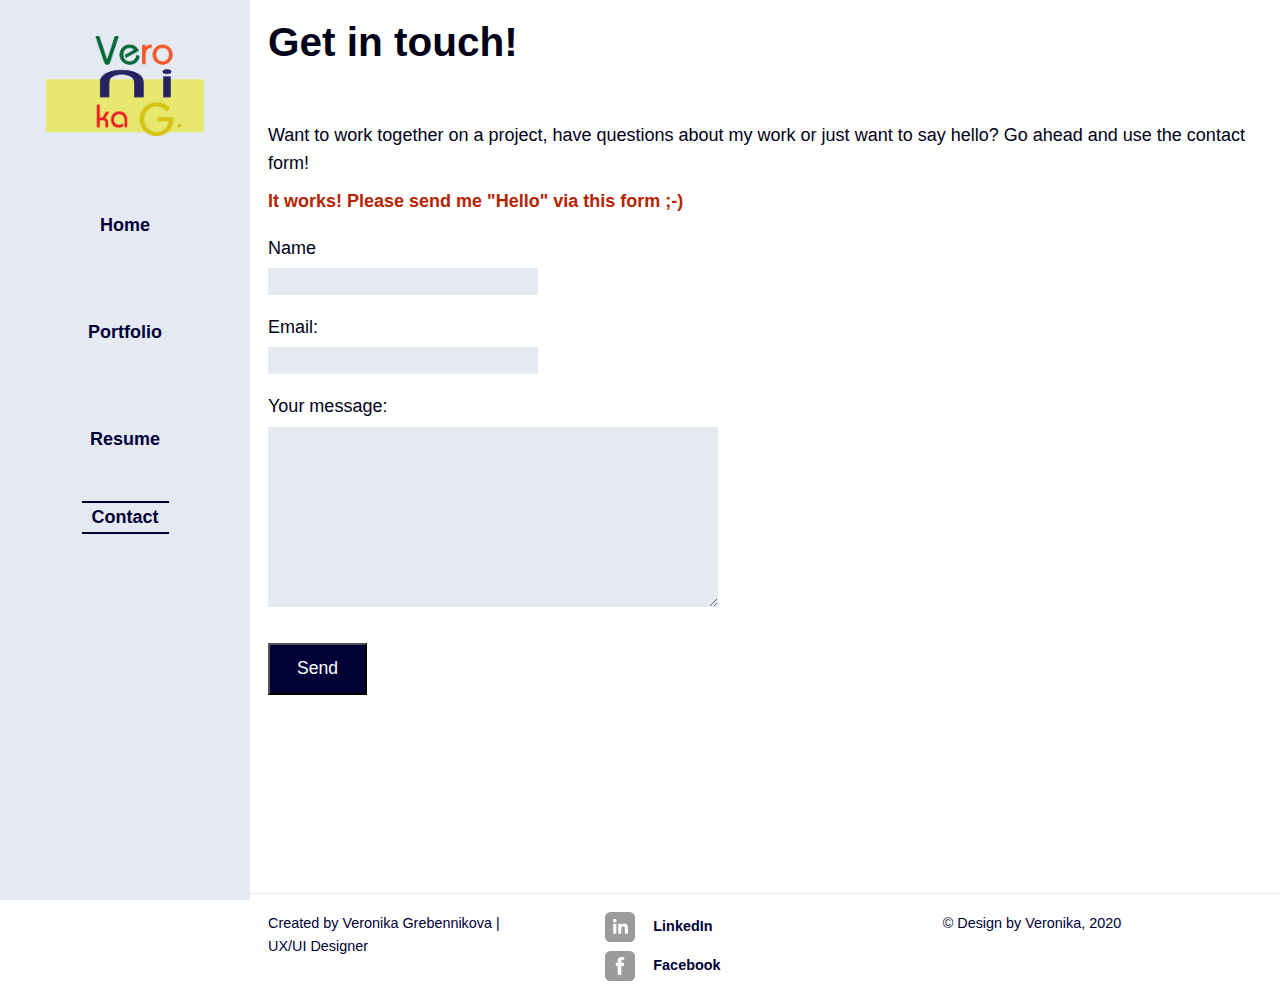
<file: contact.html>
<!DOCTYPE html>
<html lang="en">
<head>
    <meta charset="UTF-8">
    <meta name="viewport" content="width=device-width, initial-scale=1.0">
    <title>Veronika Grebennikova | Portfolio | Contact</title>
    <link rel="stylesheet" type="text/css" href="style.css">
</head>
<body>
    <header>
        <div class="logo"><a href="index.html"><img src="img/My_logo.png" alt="logo"></a></div>
        <nav class="menu-primary">
            <ul>
                <li><a href="index.html">Home</a></li>
                <li><a href="portfolio.html">Portfolio</a></li>
                <li><a href="resume.html">Resume</a></li>
                <li class="menu-current"><a href="contact.html">Contact</a></li>

            </ul>
        </nav>
    </header>
    <main>
        <div class="padding-general">
            <h1>Get in touch!</h1>
            <p>Want to work together on a project, have questions about my work or just want to say hello? Go ahead and use the contact form!</p>
            <span>It works! Please send me "Hello" via this form ;-)</span>
            <form action="https://formspree.io/xjvavjjd" method="POST">
            <label for="name">Name</label>
            <input type="text" name="name" id="name">

            <label for="email">Email:</label>
            <input type="text" name="_replyto" id="email">
            
            <label for="message">Your message:</label>
            <textarea name="message" id="message"></textarea>
            
            <button type="submit">Send</button>
            </form>
        </div>
    </main>
    <footer>
        <p>Created by Veronika Grebennikova | UX/UI&nbsp;Designer</p>
        <div>
            <p><a href="https://www.linkedin.com/in/veronika-grebennikova?lipi=urn%3Ali%3Apage%3Ad_flagship3_profile_view_base_contact_details%3Bz9jw3aiCSF2NIn4lBomy%2Bg%3D%3D" class="image-text-center"><img src="img/in.svg" class="icon" alt="LinkedIn icon"><span>LinkedIn</span></a></p>
            <p><a href="https://www.facebook.com/Design-by-Veronika-593171217834319/" class="image-text-center"><img src="img/fb.svg" class="icon" alt="Facebook icon"><span>Facebook</span></a></p>
        </div>
        <p>&copy; Design by Veronika, 2020</p>
    </footer>
</body>
</html>
</file>
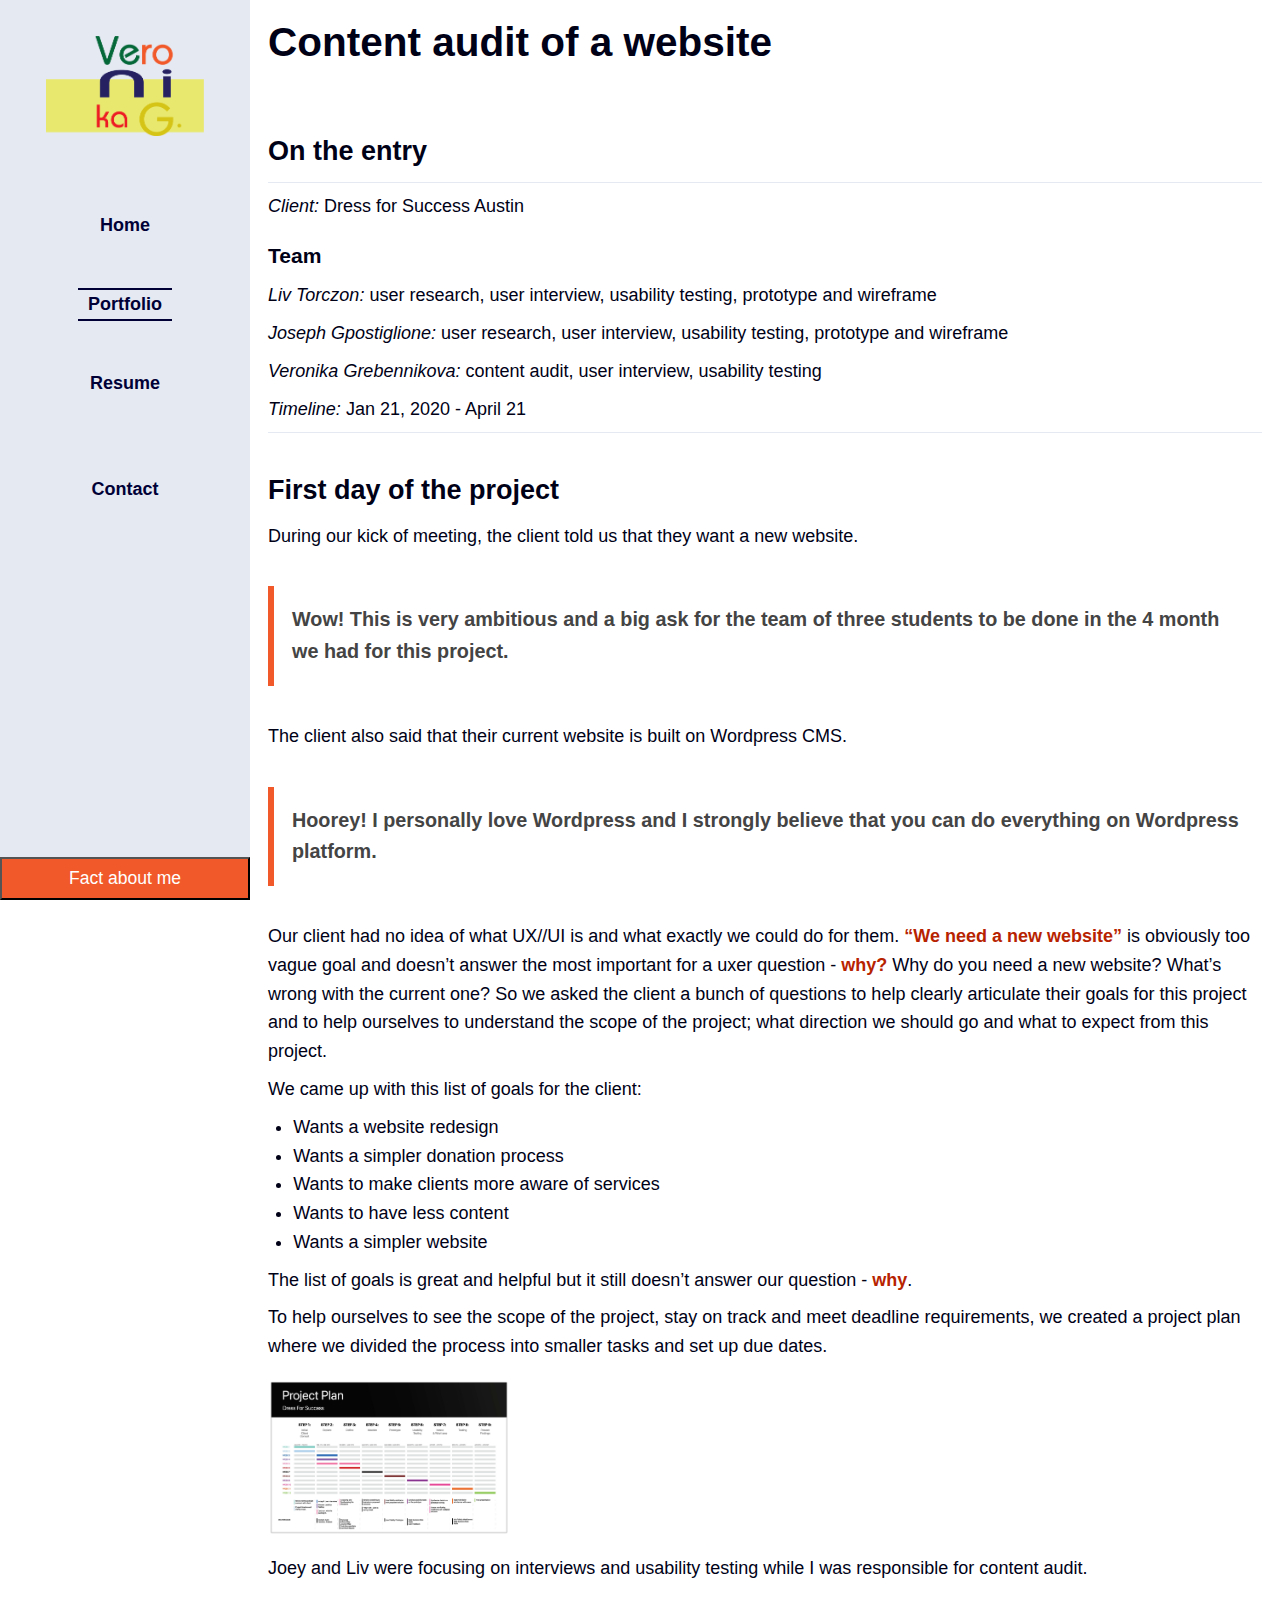
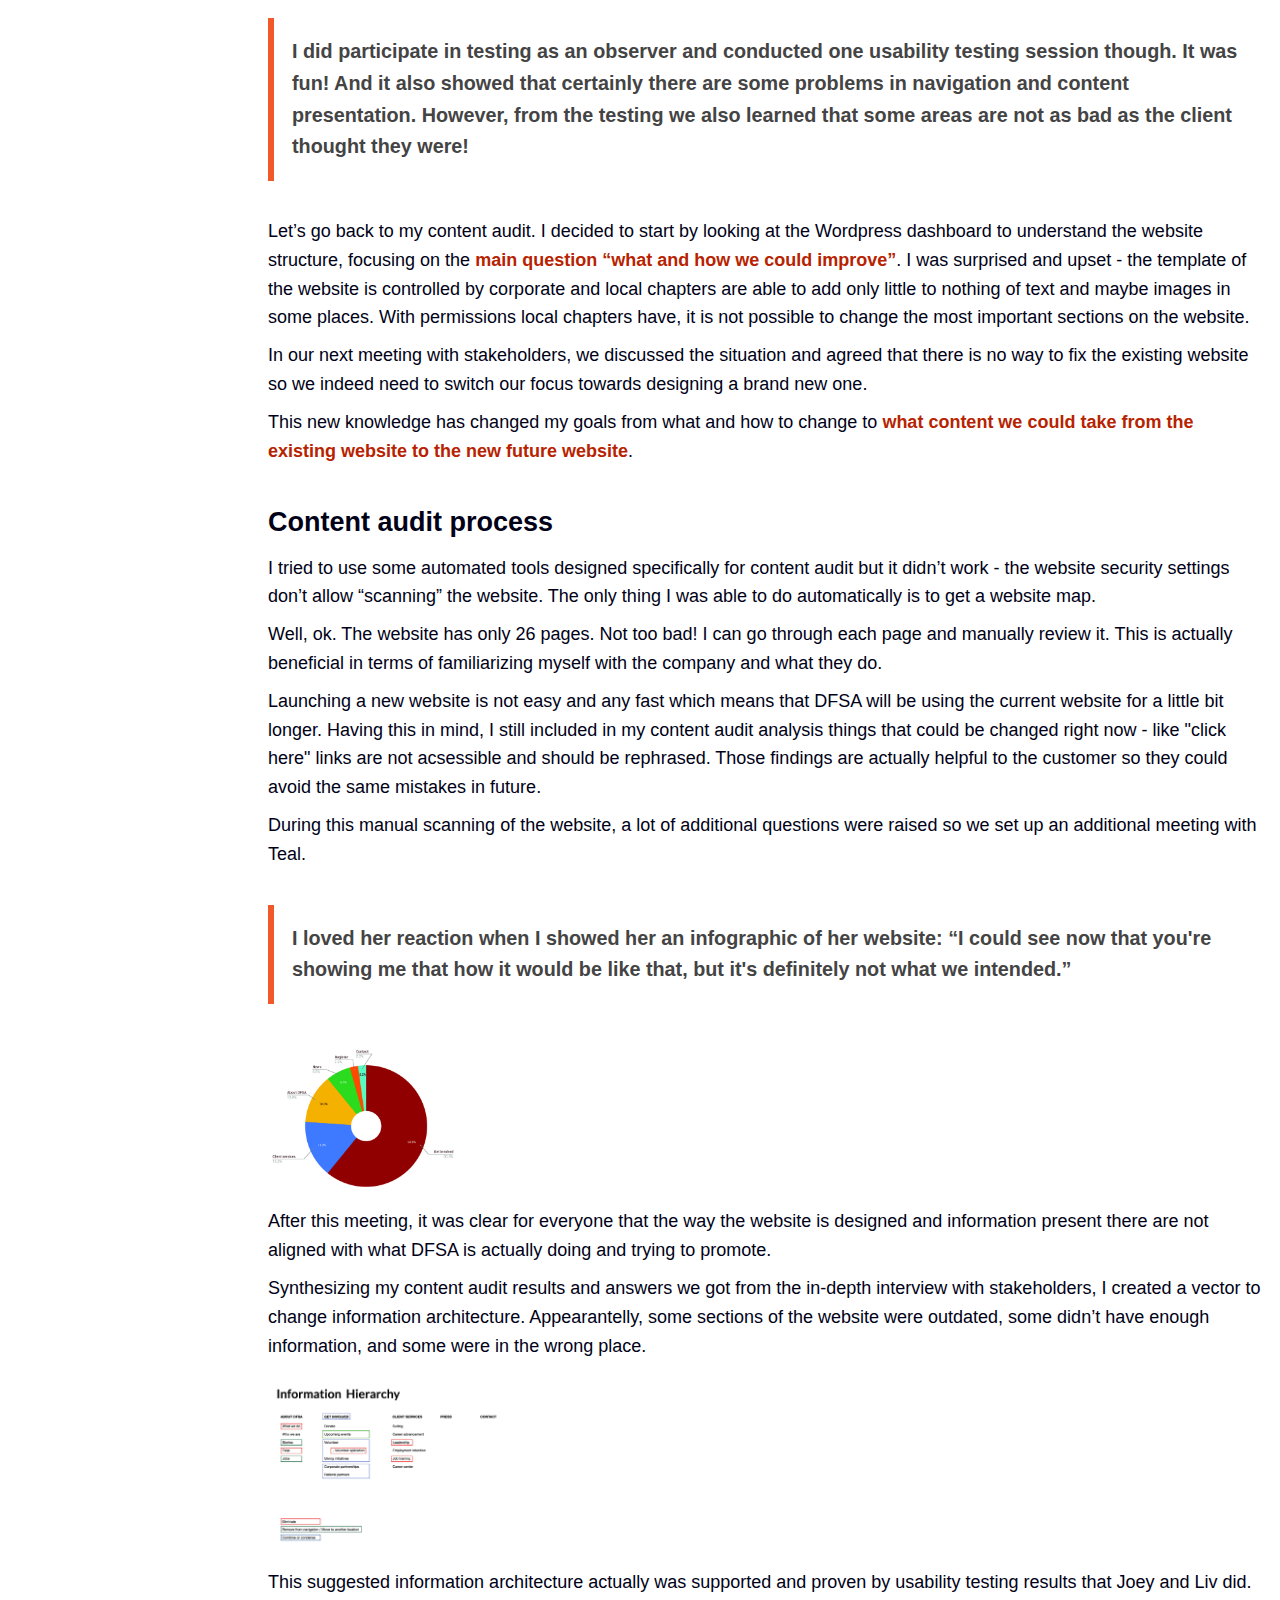
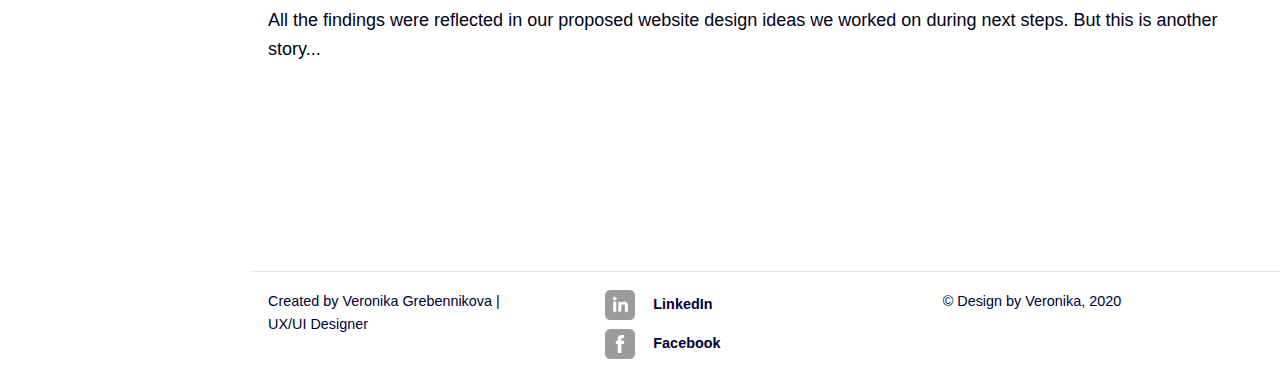
<file: dress-for-success-austin.html>
<!DOCTYPE html>
<html lang="en">
<head>
    <meta charset="UTF-8">
    <meta name="viewport" content="width=device-width, initial-scale=1.0">
    <title>Veronika Grebennikova | Portfolio | Portfolio: Dress for success Austin</title>
    <link rel="stylesheet" type="text/css" href="style.css">
</head>
<body>
    <header>
        <div class="logo"><a href="index.html"><img src="img/My_logo.png" alt="logo"></a></div>
        <nav class="menu-primary">
            <ul>
                <li><a href="index.html">Home</a></li>
                <li class="menu-current"><a href="portfolio.html">Portfolio</a></li>
                <li><a href="resume.html">Resume</a></li>
                <li><a href="contact.html">Contact</a></li>

            </ul>
        </nav>
        
    </header>
    <main>
        <button id="open-modal" type="button" class="button-fact">Fact about me</button>
        <dialog id="dialog" class="modal-fact">
            <span class="close">&times;</span>
            <h3>I belive all digital devices kill our creativity, curiosity, and ability to learn.</h3>
            <p>So I worked as a book designer for more than 10 years.</p>
            <p>Unfortunately, the rest of the world doesn't share my point of view. So here I am - a UX/UI designer.</p>
            <p>I'll try to make this world better though.</p>
        </dialog>
        <div class="padding-general">
            <h1>Content audit of a website</h1>
            <h2>On the entry</h2>
            <div class="highlits">
                <p><em>Client:</em> Dress for Success Austin</p>
                <h3>Team</h3>
                <p><em>Liv Torczon:</em> user research, user interview, usability testing, prototype and wireframe</p>
                <p><em>Joseph Gpostiglione:</em> user research, user interview, usability testing, prototype and wireframe</p>
                <p><em>Veronika Grebennikova:</em> content audit, user interview, usability testing</p>
                <p><em>Timeline:</em> Jan 21, 2020 - April 21</p>
            </div>
            <h2>First day of the project</h2>
            <p>During our kick of meeting, the client told us that they want a new website.</p>
            <p class="side-note">Wow! This is very ambitious and a big ask for the team of three students to be done in the 4 month we had for this project.</p>
            <p>The client also said that their current website is built on Wordpress CMS.</p>
            <p class="side-note">Hoorey! I personally love Wordpress and I strongly believe that you can do everything on Wordpress platform.</p>
            <p>Our client had no idea of what UX//UI is and what exactly we could do for them. <span>“We need a new website”</span> is obviously too vague goal and doesn’t answer the most important for a uxer question - <span>why?</span> Why do you need a new website? What’s wrong with the current one? So we asked the client a bunch of questions to help clearly articulate their goals for this project and to help ourselves to understand the scope of the project; what direction we should go and what to expect from this project.</p>
            <p>We came up with this list of goals for the client:</p>
            <ul>
                <li>Wants a website redesign</li>
                <li>Wants a simpler donation process</li>
                <li>Wants to make clients more aware of services</li>
                <li>Wants to have less content</li>
                <li>Wants a simpler website</li>
            </ul>
            <p>The list of goals is great and helpful but it still doesn’t answer our question - <span>why</span>.</p>
            <p>To help ourselves to see the scope of the project, stay on track and meet deadline requirements, we created a project plan where we divided  the process into smaller tasks and set up due dates.</p>
            <div class="thumbnails">
                <a class="lightbox" href="#img1"><img src="img/dfsa/Project-Plan_Dress-for-success.jpg" alt="handouts"></a>
                <div class="lightbox-target" id="img1">
                    <img src="img/dfsa/Project-Plan_Dress-for-success.jpg"  alt="handouts">
                    <a class="lightbox-close" href="#"></a>
                 </div>
            </div>
            <p>Joey and Liv were focusing on interviews and usability testing while I was responsible for content audit.</p>
            <p class="side-note">I did participate in testing as an observer and conducted one usability testing session though. It was fun! And it also showed that certainly there are some problems in navigation and content presentation. However, from the testing we also learned that some areas are not as bad as the client thought they were!</p>
            <p>Let’s go back to my content audit. I decided to start by looking at the Wordpress dashboard to understand the website structure, focusing on the <span>main question “what and how we could improve”</span>. I was surprised and upset - the template of the website is controlled by corporate and local chapters are able to add only little to nothing of text and maybe images in some places. With permissions local chapters have, it is not possible to change the most important sections on the website.</p>
            <p>In our next meeting with stakeholders, we discussed the situation and agreed that there is no way to fix the existing website so we indeed need to switch our focus towards designing a brand new one.</p>
            <p>This new knowledge has changed my goals from what and how to change to <span>what content we could take from the existing website to the new future website</span>.</p>
            <h2>Content audit process</h2>
            <p>I tried to use some automated tools designed specifically for content audit but it didn’t work - the website security settings don’t allow “scanning” the website. The only thing I was able to do automatically is to get a website map.</p>
            <p>Well, ok. The website has only 26 pages. Not too bad! I can go through each page and manually review it. This is actually beneficial in terms of familiarizing myself with the company and what they do.</p>
            <p>Launching a new website is not easy and any fast which means that DFSA will be using the current website for a little bit longer. Having this in mind, I still included in my content audit analysis things that could be changed right now - like "click here" links are not acsessible and should be rephrased. Those findings are actually helpful to the customer so they could avoid the same mistakes in future.</p>
            <p>During this manual scanning of the website, a lot of additional questions were raised so we set up an additional meeting with Teal.</p>
            <p class="side-note">I loved her reaction when I showed her an infographic of her website: “I&nbsp;could see now that you're showing me that how it would be like that, but it's definitely not what we intended.”</p>
            <div class="thumbnails">
                <a class="lightbox" href="#img2"><img src="img/dfsa/inventory-chart.jpg" alt="handouts"></a>
                <div class="lightbox-target" id="img2">
                    <img src="img/dfsa/inventory-chart.jpg"  alt="handouts">
                    <a class="lightbox-close" href="#"></a>
                 </div>
            </div>
            <p>After this meeting, it was clear for everyone that the way the website is designed and information present there are not aligned with what DFSA is actually doing and trying to promote.</p>
            <p>Synthesizing my content audit results and answers we got from the in-depth interview with stakeholders, I created a vector to change information architecture. Appearantelly, some sections of the website were outdated, some didn’t have enough information, and some were in the wrong place.</p>
            <div class="thumbnails">
                <a class="lightbox" href="#img3"><img src="img/dfsa/DFSA-IA.jpg" alt="handouts"></a>
                <div class="lightbox-target" id="img3">
                    <img src="img/dfsa/DFSA-IA.jpg"  alt="handouts">
                    <a class="lightbox-close" href="#"></a>
                 </div>
            </div>
            <p>This suggested information architecture actually was supported and proven by usability testing results that Joey and Liv did.</p>
            <p>All the findings were reflected in our proposed website design ideas we worked on during next steps. But this is another story...</p>

            
        </div>   

    </main>
    <footer>
            <p>Created by Veronika Grebennikova | UX/UI&nbsp;Designer</p>
            <div>
                <p><a href="https://www.linkedin.com/in/veronika-grebennikova?lipi=urn%3Ali%3Apage%3Ad_flagship3_profile_view_base_contact_details%3Bz9jw3aiCSF2NIn4lBomy%2Bg%3D%3D" class="image-text-center"><img src="img/in.svg" class="icon" alt="LinkedIn icon"><span>LinkedIn</span></a></p>
                <p><a href="https://www.facebook.com/Design-by-Veronika-593171217834319/" class="image-text-center"><img src="img/fb.svg" class="icon" alt="Facebook icon"><span>Facebook</span></a></p>
            </div>
            <p>&copy; Design by Veronika, 2020</p>
    </footer>
    <script>
        document.addEventListener('DOMContentLoaded', function(){
        
            const modal = document.querySelector('dialog');
            const open = document.getElementById('open-modal');
        
            open.addEventListener('click', () => {
                modal.showModal();
            });
        
            modal.addEventListener('click', event => {
                if (event.target === modal) {
                    modal.close('cancelled');
                }
            });
            
            var span = document.getElementsByClassName("close")[0];
            span.onclick = function() {
                modal.style.display = "none";
            }
        });
    </script>
</body>
</html>
</file>
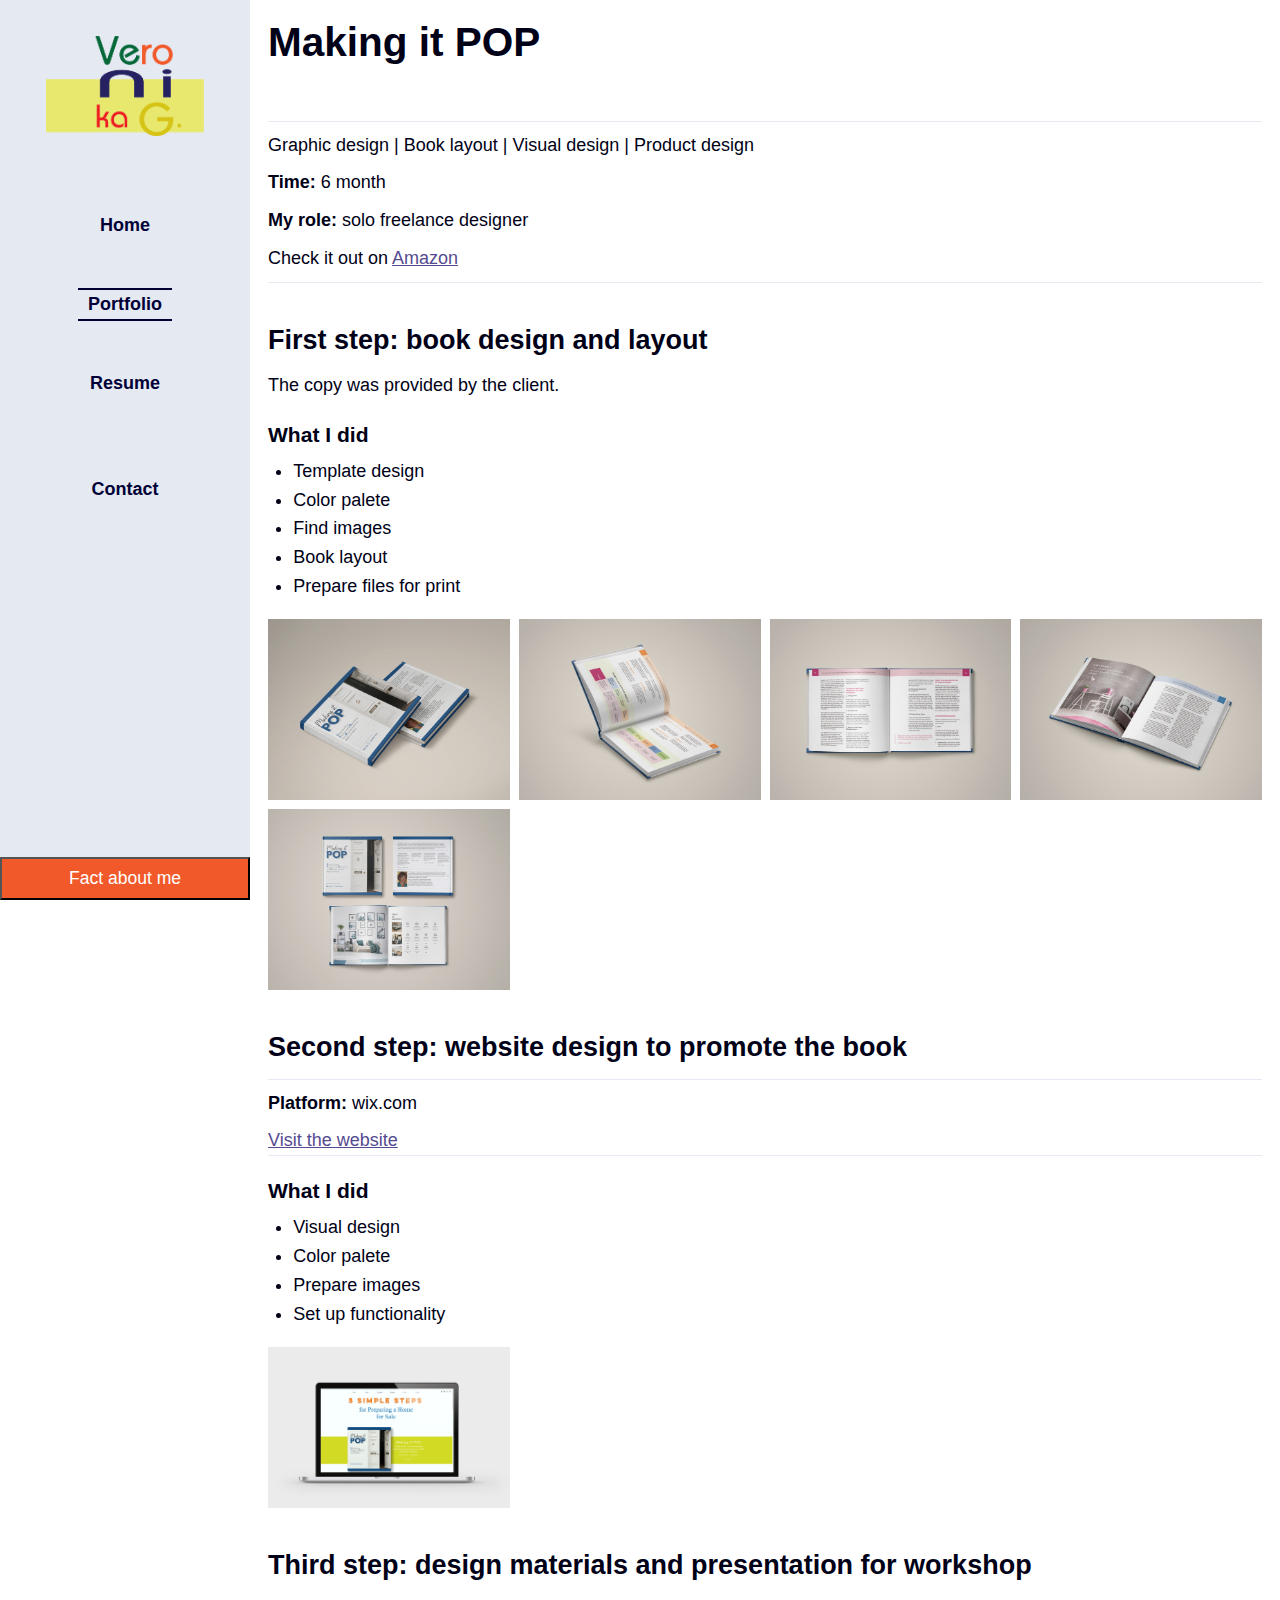
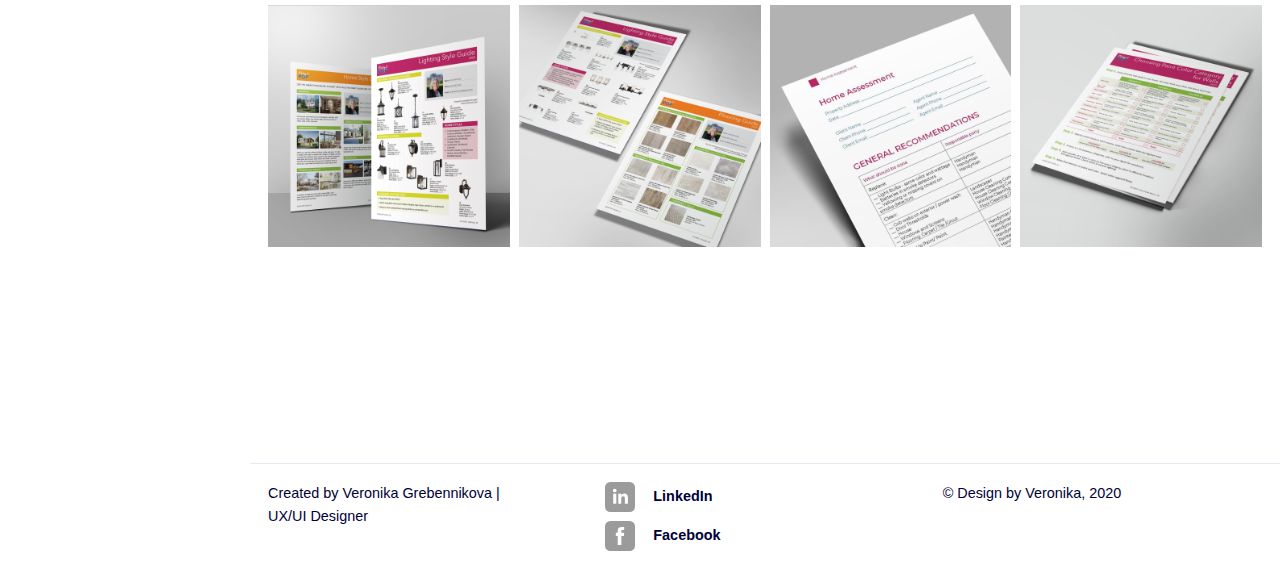
<file: making-it-pop.html>
<!DOCTYPE html>
<html lang="en">
<head>
    <meta charset="UTF-8">
    <meta name="viewport" content="width=device-width, initial-scale=1.0">
    <title>Veronika Grebennikova | Portfolio | Portfolio: Making it POP</title>
    <link rel="stylesheet" type="text/css" href="style.css">
</head>
<body>
    <header>
        <div class="logo"><a href="index.html"><img src="img/My_logo.png" alt="logo"></a></div>
        <nav class="menu-primary">
            <ul>
                <li><a href="index.html">Home</a></li>
                <li class="menu-current"><a href="portfolio.html">Portfolio</a></li>
                <li><a href="resume.html">Resume</a></li>
                <li><a href="contact.html">Contact</a></li>

            </ul>
        </nav>
        
    </header>
    <main>
        <button id="open-modal" type="button" class="button-fact">Fact about me</button>
        <dialog id="dialog" class="modal-fact">
            <span class="close">&times;</span>
            <h3>The highest level of education I have is masters in teaching Russian language and literature.</h3>
            <p>However I have never worked at school.</p>
            <p>My other two degrees are grphic design and UX/UI design.</p>
        </dialog>
        <div class="padding-general">
            <h1>Making it POP</h1>
            <div class="highlits">
                <p>Graphic design | Book layout | Visual design | Product design</p>
                <p><strong>Time:</strong> 6 month</p>
                <p><strong>My role:</strong> solo freelance designer</p>
                <p>Check it out on <a href="https://www.amazon.com/Making-POP-Professionally-Optimizing-Property/dp/1081574097/ref=sr_1_1?keywords=Making+It+POP&qid=1569640476&s=gateway&sr=8-1">Amazon</a></p>
            </div>
            <h2>First step: book design and layout</h2>
            <p>The copy was provided by the client.</p>
            <h3>What I did</h3>
            <ul>
                <li>Template design</li>
                <li>Color palete</li>
                <li>Find images</li>
                <li>Book layout</li>
                <li>Prepare files for print</li>
            </ul>
            <div class="thumbnails">
                <a class="lightbox" href="#img1"><img src="img/POP/11-1.jpg" alt="book cover"></a>
                <div class="lightbox-target" id="img1">
                    <img src="img/POP/11-1.jpg" alt="book cover">
                    <a class="lightbox-close" href="#"></a>
                 </div>

                <a class="lightbox" href="#img2"><img src="img/POP/02.jpg" alt="book spread"></a>
                <div class="lightbox-target" id="img2">
                    <img src="img/POP/02.jpg" alt="book spread">
                    <a class="lightbox-close" href="#"></a>
                </div>

                <a class="lightbox" href="#img3"><img src="img/POP/04.jpg" alt="book spread"></a>
                <div class="lightbox-target" id="img3">
                    <img src="img/POP/04.jpg" alt="book spread">
                    <a class="lightbox-close" href="#"></a>
                </div>

                <a class="lightbox" href="#img4"><img src="img/POP/07.jpg" alt="book spread"></a>
                <div class="lightbox-target" id="img4">
                    <img src="img/POP/07.jpg" alt="book spread">
                    <a class="lightbox-close" href="#"></a>
                </div>

                <a class="lightbox" href="#img5"><img src="img/POP/09.jpg" alt="book spread"></a>
                <div class="lightbox-target" id="img5">
                    <img src="img/POP/09.jpg" alt="book spread">
                    <a class="lightbox-close" href="#"></a>
                </div>

            </div>
            
            
            <h2>Second step: website design to promote the book</h2>
            <div class="highlits">
                <p><strong>Platform:</strong> wix.com</p>
                <a href="https://www.makingitpopbook.com/">Visit the website</a>
            </div>
            <h3>What I did</h3>
            <ul>
                <li>Visual design</li>
                <li>Color palete</li>
                <li>Prepare images</li>
                <li>Set up functionality</li>
            </ul>
            <div class="thumbnails">
                <a class="lightbox" href="#img6"><img src="img/POP/website.jpg" alt="website mockup"></a>
                <div class="lightbox-target" id="img6">
                    <img src="img/POP/website.jpg" alt="website mockup">
                    <a class="lightbox-close" href="#"></a>
                 </div>
            </div>

            <h2>Third step: design materials and presentation for workshop</h2>
            <div class="thumbnails">
                <a class="lightbox" href="#img7"><img src="img/POP/handouts-1.jpg" alt="handouts"></a>
                <div class="lightbox-target" id="img7">
                    <img src="img/POP/handouts-1.jpg"  alt="handouts">
                    <a class="lightbox-close" href="#"></a>
                 </div>

                 <a class="lightbox" href="#img8"><img src="img/POP/handouts-2.jpg"  alt="handouts"></a>
                <div class="lightbox-target" id="img8">
                    <img src="img/POP/handouts-2.jpg"  alt="handouts">
                    <a class="lightbox-close" href="#"></a>
                 </div>

                 <a class="lightbox" href="#img9"><img src="img/POP/handouts-3.jpg"  alt="handouts"></a>
                <div class="lightbox-target" id="img9">
                    <img src="img/POP/handouts-3.jpg"  alt="handouts">
                    <a class="lightbox-close" href="#"></a>
                 </div>

                 <a class="lightbox" href="#img10"><img src="img/POP/handouts-4.jpg" alt="handouts"></a>
                <div class="lightbox-target" id="img10">
                    <img src="img/POP/handouts-4.jpg"  alt="handouts">
                    <a class="lightbox-close" href="#"></a>
                 </div>
            </div>
        </div>   

    </main>
    <footer>
            <p>Created by Veronika Grebennikova | UX/UI&nbsp;Designer</p>
            <div>
                <p><a href="https://www.linkedin.com/in/veronika-grebennikova?lipi=urn%3Ali%3Apage%3Ad_flagship3_profile_view_base_contact_details%3Bz9jw3aiCSF2NIn4lBomy%2Bg%3D%3D" class="image-text-center"><img src="img/in.svg" class="icon" alt="LinkedIn icon"><span>LinkedIn</span></a></p>
                <p><a href="https://www.facebook.com/Design-by-Veronika-593171217834319/" class="image-text-center"><img src="img/fb.svg" class="icon" alt="Facebook icon"><span>Facebook</span></a></p>
            </div>
            <p>&copy; Design by Veronika, 2020</p>
    </footer>
    <script>
        document.addEventListener('DOMContentLoaded', function(){
        
            const modal = document.querySelector('dialog');
            const open = document.getElementById('open-modal');
        
            open.addEventListener('click', () => {
                modal.showModal();
            });
        
            modal.addEventListener('click', event => {
                if (event.target === modal) {
                    modal.close('cancelled');
                }
            });
            
            var span = document.getElementsByClassName("close")[0];
            span.onclick = function() {
                modal.style.display = "none";
            }
        });
    </script>
</body>
</html>
</file>
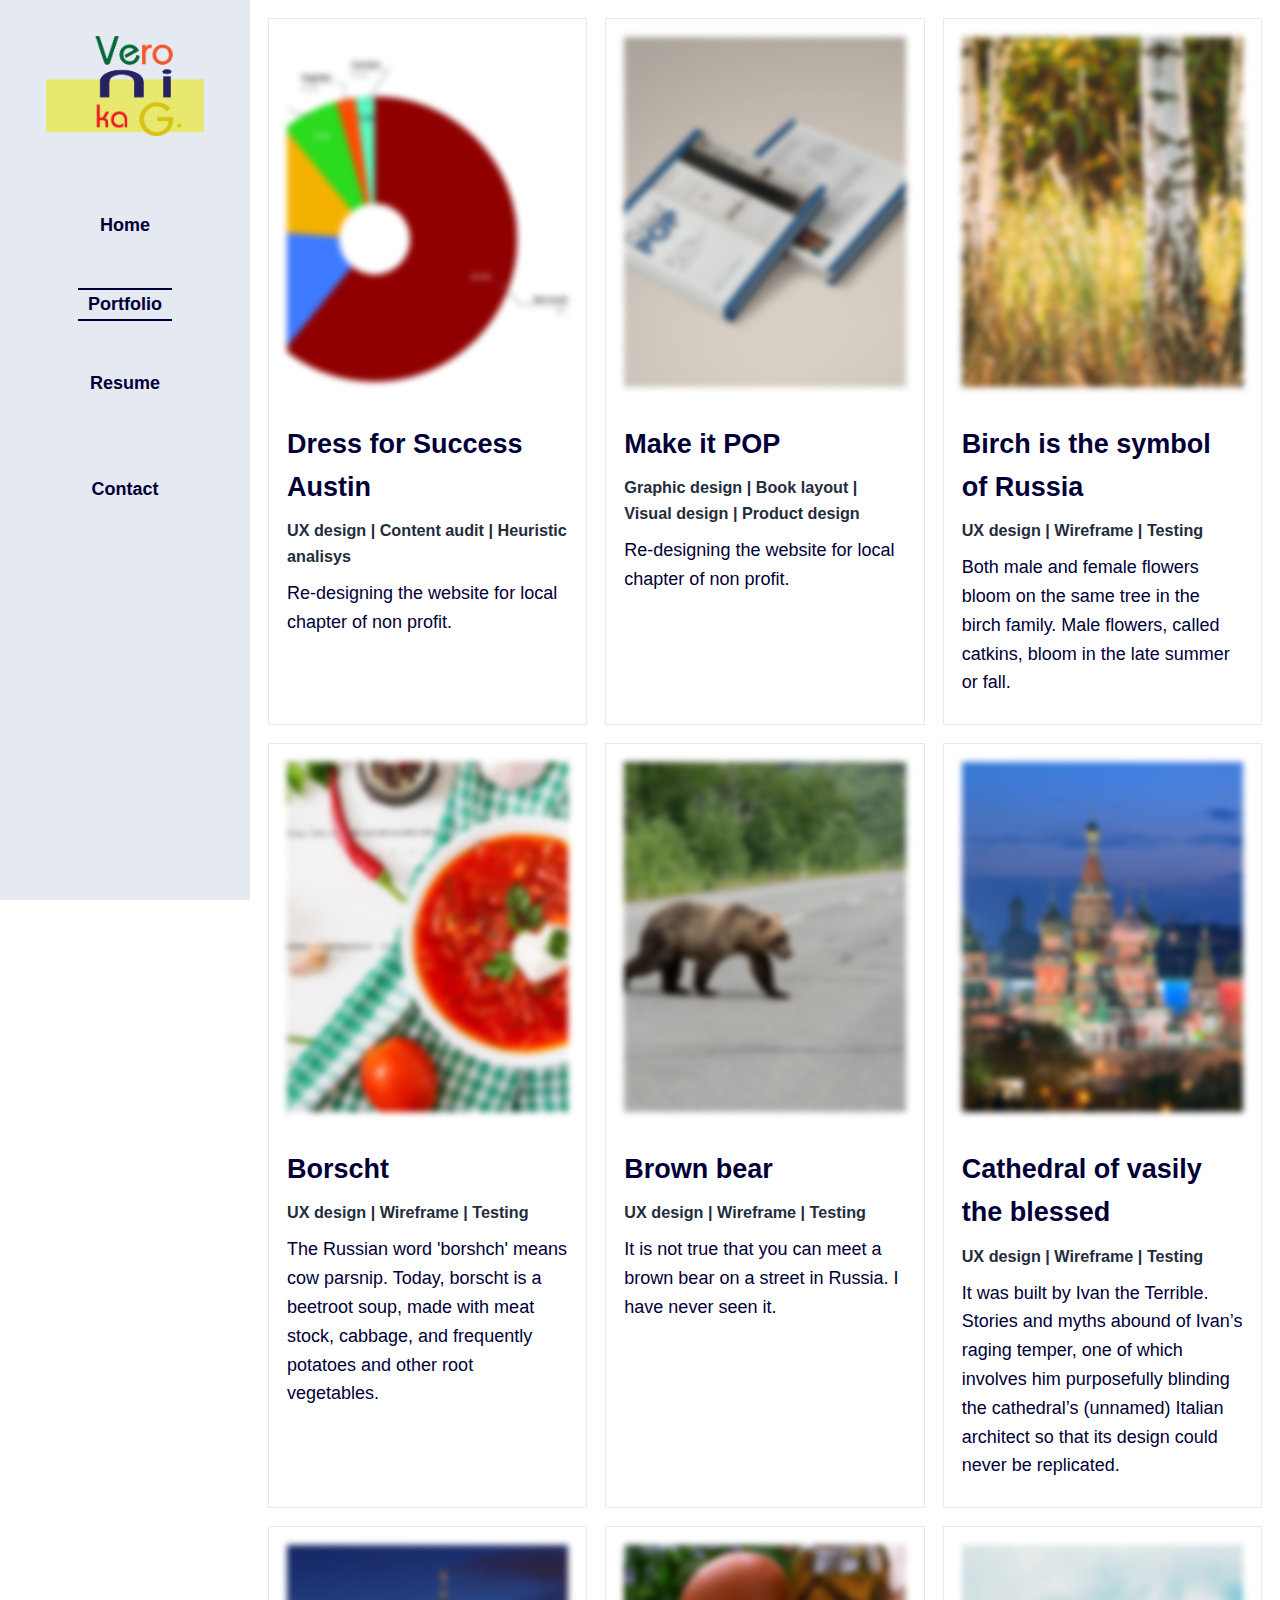
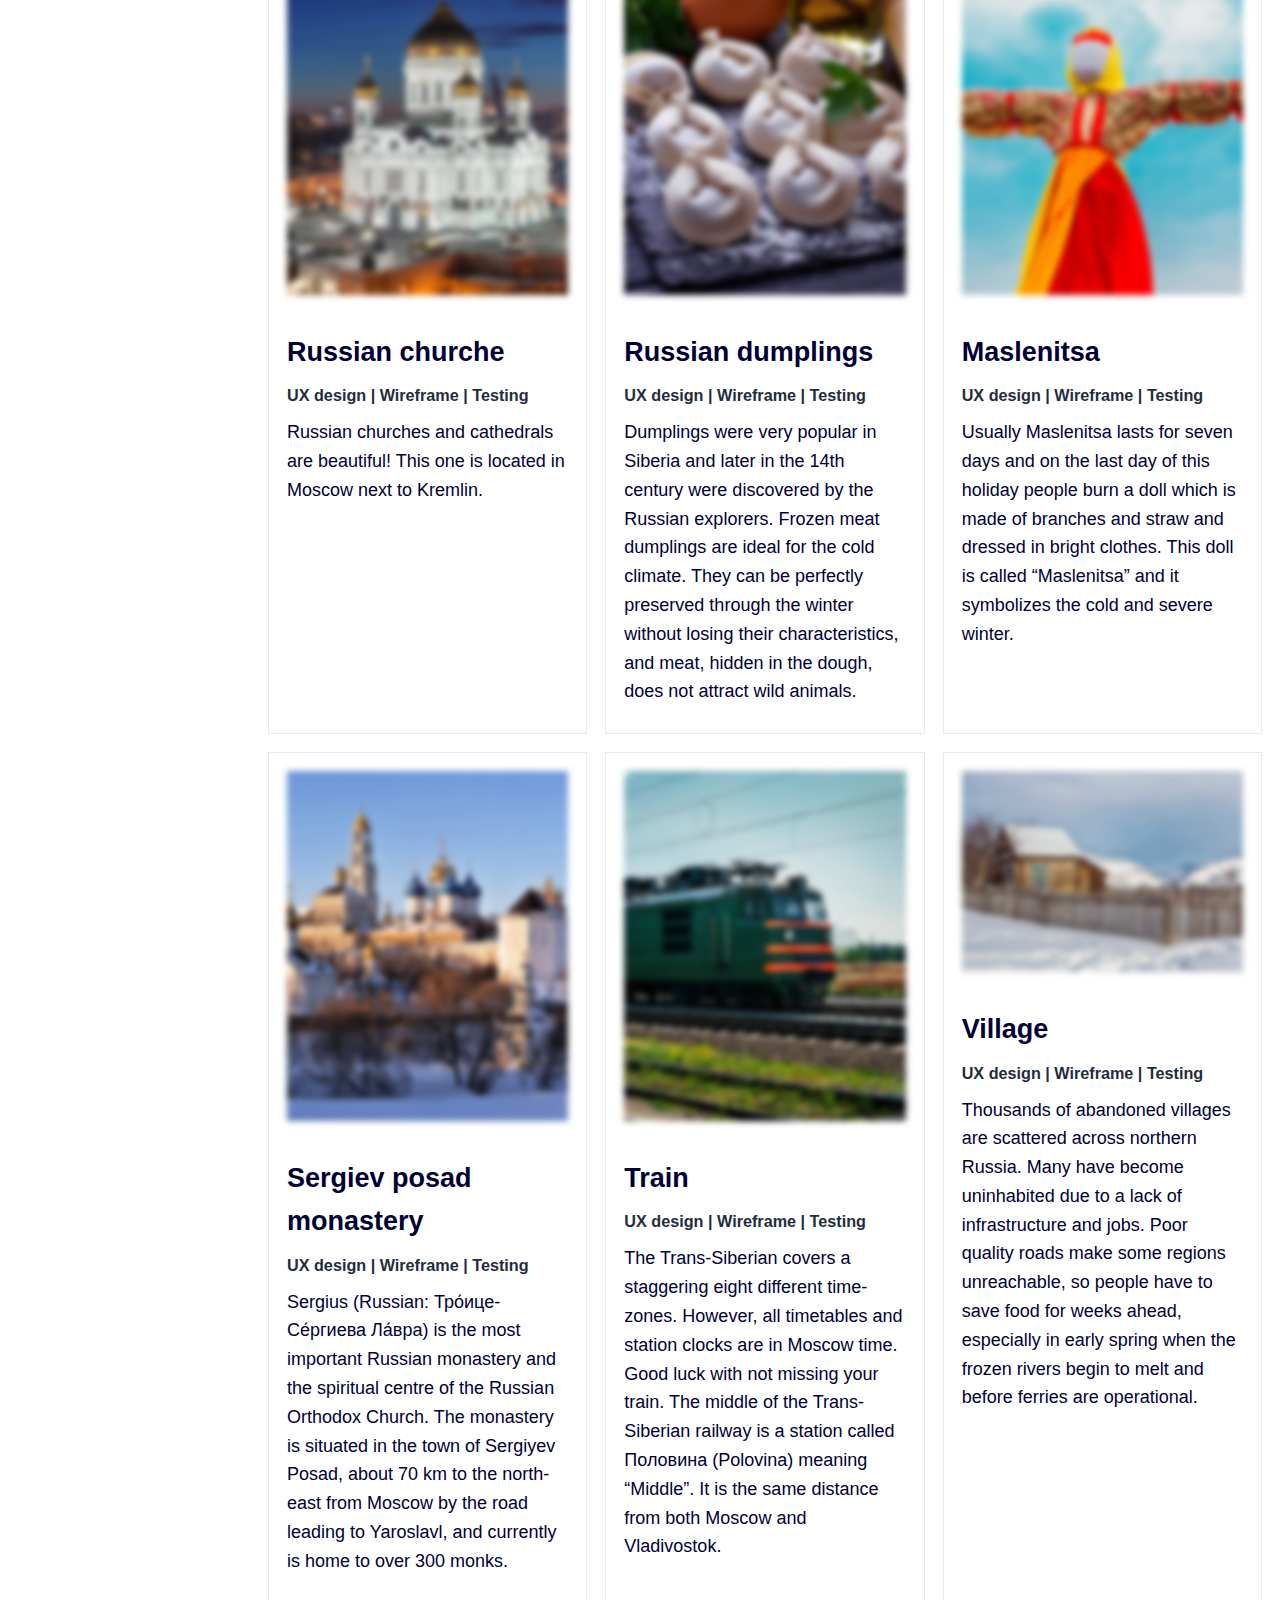
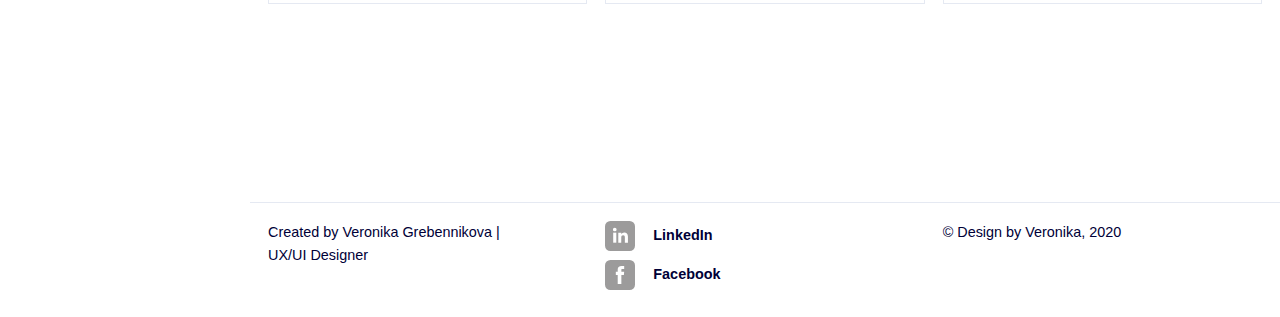
<file: portfolio.html>
<!DOCTYPE html>
<html lang="en">
<head>
    <meta charset="UTF-8">
    <meta name="viewport" content="width=device-width, initial-scale=1.0">
    <title>Veronika Grebennikova | Portfolio | Portfolio</title>
    <link rel="stylesheet" type="text/css" href="style.css">
</head>
<body>
    <header>
        <div class="logo"><a href="index.html"><img src="img/My_logo.png" alt="logo"></a></div>
        <nav class="menu-primary">
            <ul>
                <li><a href="index.html">Home</a></li>
                <li class="menu-current"><a href="portfolio.html">Portfolio</a></li>
                <li><a href="resume.html">Resume</a></li>
                <li><a href="contact.html">Contact</a></li>

            </ul>
        </nav>
    </header>
    <main>
        <div class="grid portfolio">
            <a href="dress-for-success-austin.html" class="portfolio-card">
                <div>
                    <img src="img/dfsa/inventory-chart.jpg" alt="Dress for Success project"  class="img-portfolio-preview">
                    <h2>Dress for Success Austin</h2>
                    <p class="tag">UX design | Content audit | Heuristic analisys</p>
                    <p>Re-designing the website for local chapter of non profit.</p>
                </div>
            </a>
            <a href="making-it-pop.html" class="portfolio-card">
                <div>
                    <img src="img/POP/11-1.jpg" alt="Make it POP project"  class="img-portfolio-preview">
                    <h2>Make it POP</h2>
                    <p class="tag">Graphic design | Book layout | Visual design | Product design</p>
                    <p>Re-designing the website for local chapter of non profit.</p>
                </div>
            </a>
            <a href="#" class="portfolio-card">
                <div>
                    <img src="img/birch-trunks.jpg"  alt="birch"  class="img-portfolio-preview">
                    <h2>Birch is the symbol of Russia</h2>
                    <p class="tag">UX design | Wireframe | Testing</p>
                    <p>Both male and female flowers bloom on the same tree in the birch family. Male flowers, called catkins, bloom in the late summer or fall.</p>
                </div>
            </a>
            <a href="#" class="portfolio-card">
                <div>
                    <img src="img/borscht.jpg"  alt="Borscht"  class="img-portfolio-preview">
                    <h2>Borscht</h2>
                    <p class="tag">UX design | Wireframe | Testing</p>
                    <p>The Russian word 'borshch' means cow parsnip. Today, borscht is a beetroot soup, made with meat stock, cabbage, and frequently potatoes and other root vegetables.</p>
                </div>
            </a>
            <a href="#" class="portfolio-card">
                <div>
                    <img src="img/brown-bear.jpg"  alt="Brown bear"  class="img-portfolio-preview">
                    <h2>Brown bear</h2>
                    <p class="tag">UX design | Wireframe | Testing</p>
                    <p>It is not true that you can meet a brown bear on a street in Russia. I have never seen it.</p>
                </div>
            </a>
            <a href="#" class="portfolio-card">
                <div>
                    <img src="img/cathedral-of-vasily-the-blessed.jpg"  alt="Cathedral of vasily the blessed"  class="img-portfolio-preview">
                    <h2>Cathedral of vasily the blessed</h2>
                    <p class="tag">UX design | Wireframe | Testing</p>
                    <p>It was built by Ivan the Terrible. Stories and myths abound of Ivan’s raging temper, one of which involves him purposefully blinding the cathedral’s (unnamed) Italian architect so that its design could never be replicated.</p>
                </div>
            </a>
            <a href="#" class="portfolio-card">
                <div>
                    <img src="img/cathedral.jpg"  alt="Cathedral"  class="img-portfolio-preview">
                    <h2>Russian churche</h2>
                    <p class="tag">UX design | Wireframe | Testing</p>
                    <p>Russian churches and cathedrals are beautiful! This one is located in Moscow next to Kremlin.</p>
                </div>
            </a>
            <a href="#" class="portfolio-card">
                <div>
                    <img src="img/dumplings.jpg"  alt="dumplings"  class="img-portfolio-preview">
                    <h2>Russian dumplings</h2>
                    <p class="tag">UX design | Wireframe | Testing</p>
                    <p>Dumplings were very popular in Siberia and later in the 14th century were discovered by the Russian explorers. Frozen meat dumplings are ideal for the cold climate. They can be perfectly preserved through the winter without losing their characteristics, and meat, hidden in the dough, does not attract wild animals.</p>
                </div>
            </a>
            <a href="#" class="portfolio-card">
                <div>
                    <img src="img/maslenitsa.jpg"  alt="maslenitsa"  class="img-portfolio-preview">
                    <h2>Maslenitsa</h2>
                    <p class="tag">UX design | Wireframe | Testing</p>
                    <p>Usually Maslenitsa lasts for seven days and on the last day of this holiday people burn a doll which is made of branches and straw and dressed in bright clothes. This doll is called “Maslenitsa” and it symbolizes the cold and severe winter.</p>
                </div>
            </a>
            <a href="#" class="portfolio-card">
                <div>
                    <img src="img/sergiev-posad-monastery-at-winter.jpg"  alt="sergiev posad monastery at winter"  class="img-portfolio-preview">
                    <h2>Sergiev posad monastery</h2>
                    <p class="tag">UX design | Wireframe | Testing</p>
                    <p>Sergius (Russian: Тро́ице-Се́ргиева Ла́вра) is the most important Russian monastery and the spiritual centre of the Russian Orthodox Church. The monastery is situated in the town of Sergiyev Posad, about 70 km to the north-east from Moscow by the road leading to Yaroslavl, and currently is home to over 300 monks.</p>
                </div>
            </a>
            <a href="#" class="portfolio-card">
                <div>
                    <img src="img/train.jpg"  alt="Train"  class="img-portfolio-preview">
                    <h2>Train</h2>
                    <p class="tag">UX design | Wireframe | Testing</p>
                    <p>The Trans-Siberian covers a staggering eight different time-zones. However, all timetables and station clocks are in Moscow time. Good luck with not missing your train. The middle of the Trans-Siberian railway is a station called Половина (Polovina) meaning “Middle”. It is the same distance from both Moscow and Vladivostok.</p>
                </div>
            </a>
            <a href="#" class="portfolio-card">
                <div>
                    <img src="img/village.jpg"  alt="Train"  class="village">
                    <h2>Village</h2>
                    <p class="tag">UX design | Wireframe | Testing</p>
                    <p>Thousands of abandoned villages are scattered across northern Russia. Many have become uninhabited due to a lack of infrastructure and jobs. Poor quality roads make some regions unreachable, so people have to save food for weeks ahead, especially in early spring when the frozen rivers begin to melt and before ferries are operational.</p>
                </div>
            </a>
        </div>

    </main>
    <footer>
        <p>Created by Veronika Grebennikova | UX/UI&nbsp;Designer</p>
        <div>
            <p><a href="https://www.linkedin.com/in/veronika-grebennikova?lipi=urn%3Ali%3Apage%3Ad_flagship3_profile_view_base_contact_details%3Bz9jw3aiCSF2NIn4lBomy%2Bg%3D%3D" class="image-text-center"><img src="img/in.svg" class="icon" alt="LinkedIn icon"><span>LinkedIn</span></a></p>
            <p><a href="https://www.facebook.com/Design-by-Veronika-593171217834319/" class="image-text-center"><img src="img/fb.svg" class="icon" alt="Facebook icon"><span>Facebook</span></a></p>
        </div>
        <p>&copy; Design by Veronika, 2020</p>
    </footer>
</body>
</html>
</file>
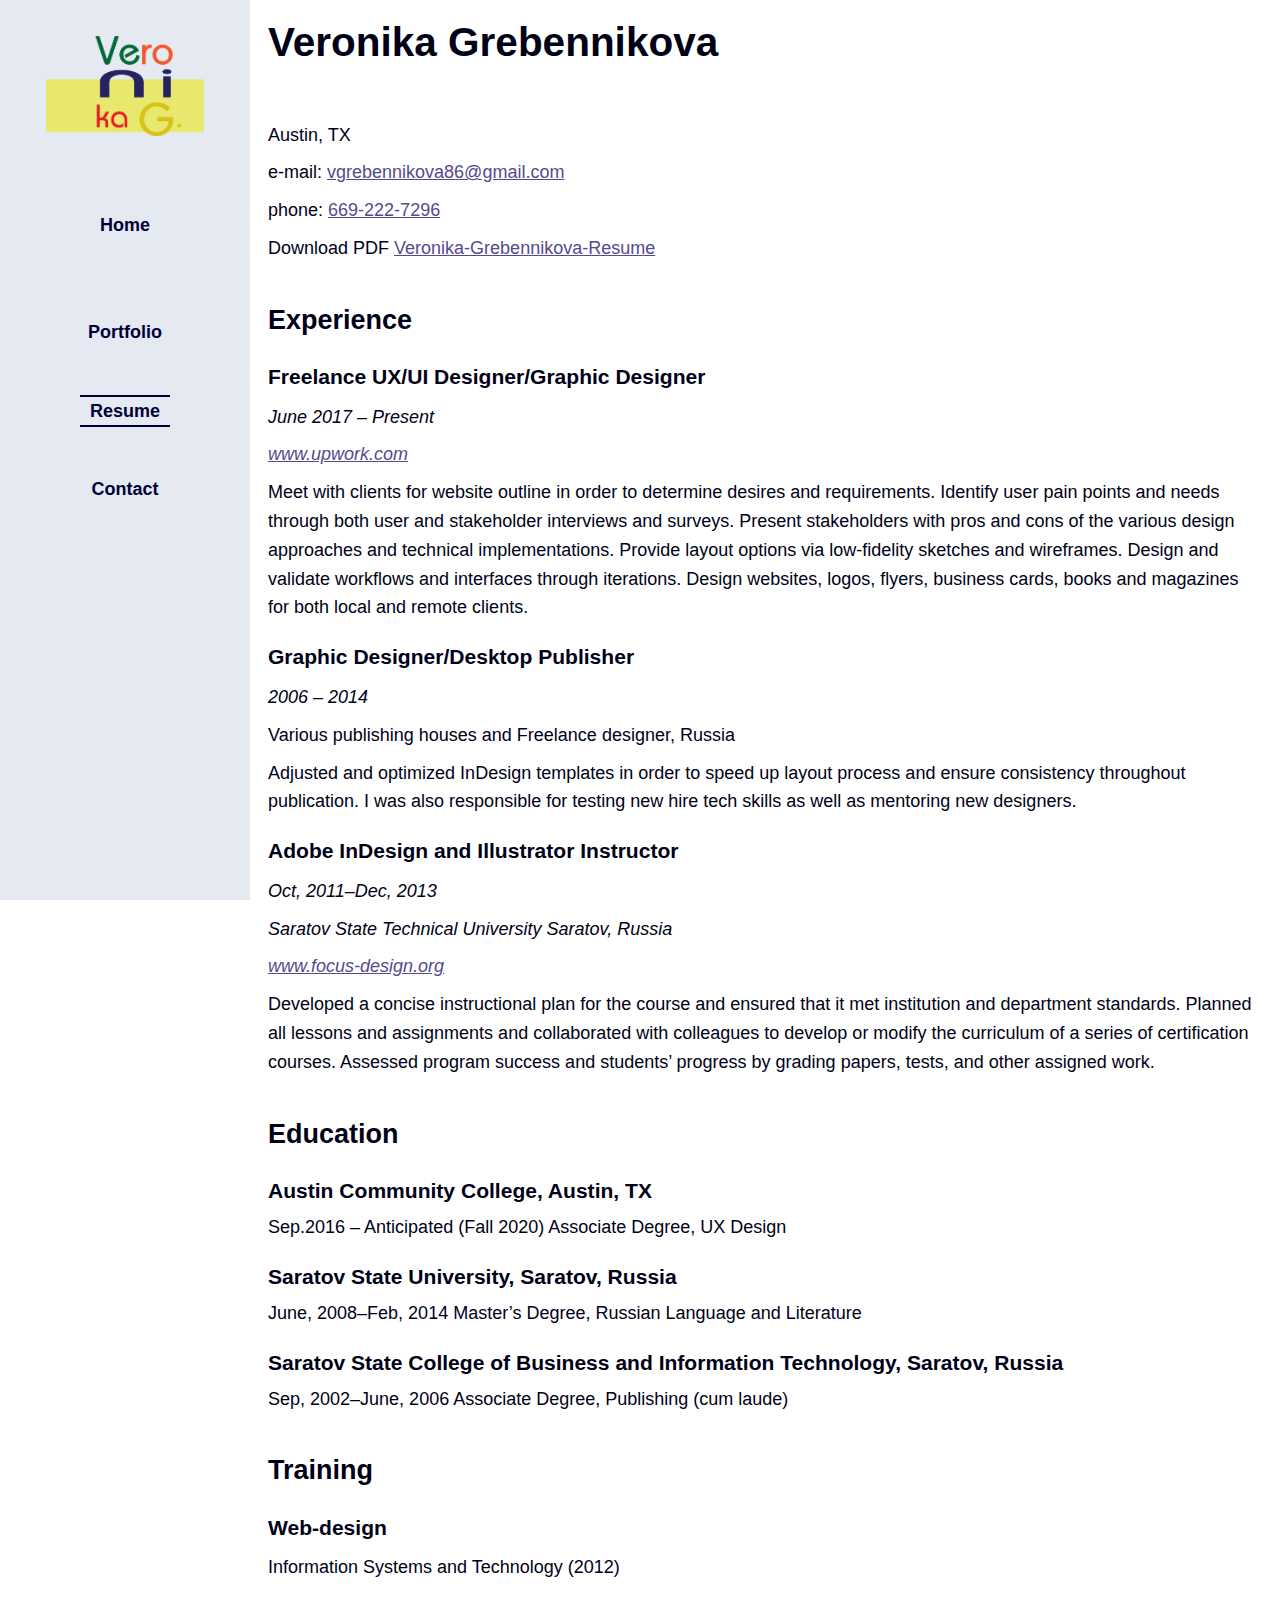
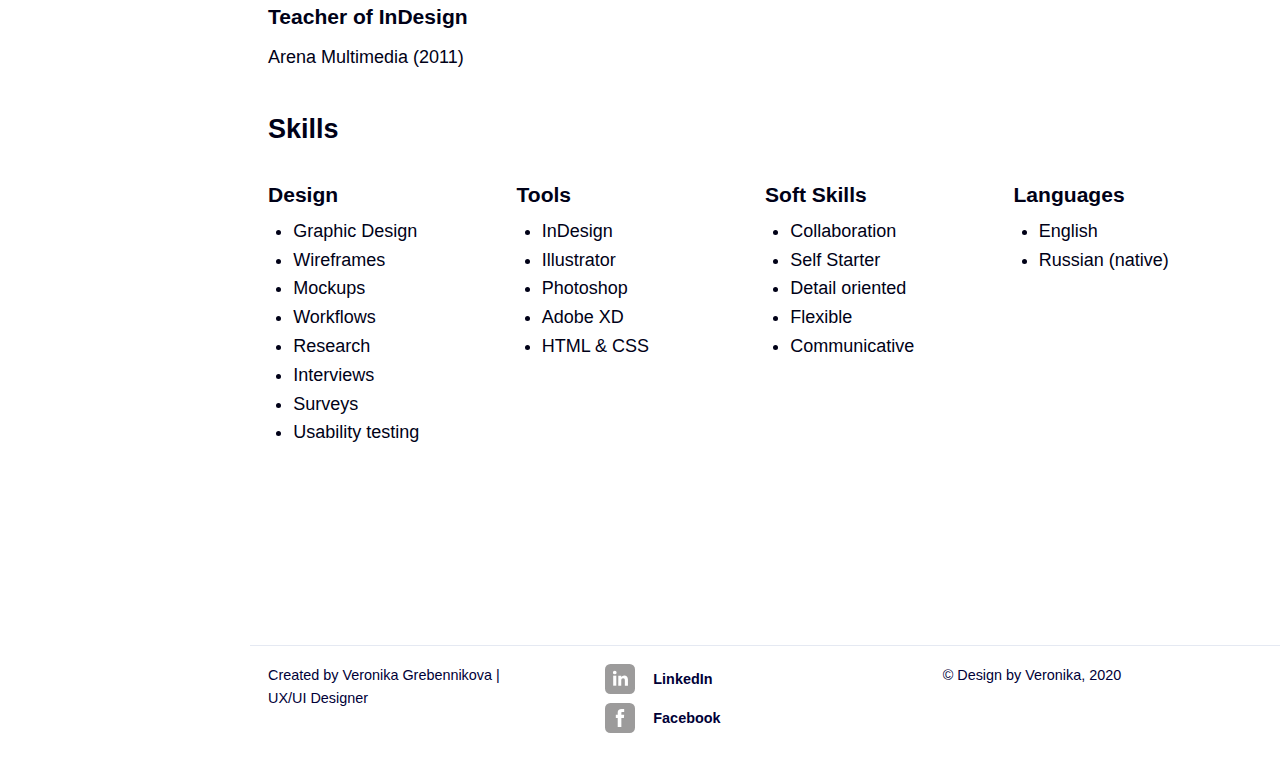
<file: resume.html>
<!DOCTYPE html>
<html lang="en">
<head>
    <meta charset="UTF-8">
    <meta name="viewport" content="width=device-width, initial-scale=1.0">
    <title>Veronika Grebennikova | Portfolio | Resume</title>
    <link rel="stylesheet" type="text/css" href="style.css">
</head>
<body>
    <header>
        <div class="logo"><a href="index.html"><img src="img/My_logo.png" alt="logo"></a></div>
        <nav class="menu-primary">
            <ul>
                <li><a href="index.html">Home</a></li>
                <li><a href="portfolio.html">Portfolio</a></li>
                <li class="menu-current"><a href="resume.html">Resume</a></li>
                <li><a href="contact.html">Contact</a></li>

            </ul>
        </nav>
    </header>
    <main>
        <div class="padding-general">
            <h1>Veronika Grebennikova</h1>
            <p>Austin, TX</p>
            <p>e-mail: <a href="mailto:vgrebennikova86@gmail.com">vgrebennikova86@gmail.com</a></p>
            <p>phone: <a href="tel:6692227296">669-222-7296</a></p>
            <p>Download PDF <a href="img/Veronika-Grebennikova-Resume.pdf" download>Veronika-Grebennikova-Resume</a></p>
            <h2>Experience</h2>
            <h3>Freelance UX/UI Designer/Graphic Designer</h3>
            <p><em>June 2017 – Present</em></p>
            <p><a href="https://www.upwork.com/"><em>www.upwork.com</em></a></p>
            <p>Meet with clients for website outline in order to determine desires and requirements. Identify user pain points and needs through both user and stakeholder interviews and surveys. Present stakeholders with pros and cons of the various design approaches and technical implementations. Provide layout options via low-fidelity sketches and wireframes. Design and validate workflows and interfaces through iterations. Design websites, logos, flyers, business cards, books and magazines for both local and remote clients.</p>
    
            <h3>Graphic Designer/Desktop Publisher</h3>
            <p><em>2006 – 2014</em></p>
            <p>Various publishing houses and Freelance designer, Russia</p>
            <p>Adjusted and optimized InDesign templates in order to speed up layout process and ensure consistency throughout publication. I was also responsible for testing new hire tech skills as well as mentoring new designers.</p>
    
            <h3>Adobe InDesign and Illustrator Instructor</h3>
            <p><em>Oct, 2011–Dec, 2013</em></p>
            <p><em>Saratov State Technical University Saratov, Russia</em></p>
            <p><em><a href="http://www.focus-design.org/">www.focus-design.org</a></em></p>
            <p>Developed a concise instructional plan for the course and ensured that it met institution and department standards. Planned all lessons and assignments and collaborated with colleagues to develop or modify the curriculum of a series of certification courses. Assessed program success and students’ progress by grading papers, tests, and other assigned work.</p>
            <h2>Education</h2>
            <h3>Austin Community College, Austin, TX</h3>
            Sep.2016 – Anticipated (Fall 2020)
            Associate Degree, UX Design
    
            <h3>Saratov State University, Saratov, Russia</h3>
            June, 2008–Feb, 2014
            Master’s Degree, Russian Language and Literature
    
            <h3>Saratov State College of Business and Information Technology, Saratov, Russia</h3>
            Sep, 2002–June, 2006
            Associate Degree, Publishing (cum laude)
    
            <h2>Training</h2>
            <h3>Web-design</h3>
            <p>Information Systems and Technology (2012)</p>
    
            <h3>Teacher of InDesign</h3>
            <p>Arena Multimedia (2011)</p>

            <h2>Skills</h2>
            <div class="grid-skills">
                <div>
                    <h3>Design</h3>
                    <ul>
                        <li>Graphic Design</li>
                        <li>Wireframes</li>
                        <li>Mockups</li>
                        <li>Workflows</li>
                        <li>Research</li>
                        <li>Interviews</li>
                        <li>Surveys</li>
                        <li>Usability testing</li>
                    </ul>
                </div>
        
                <div>
                    <h3>Tools</h3>
                    <ul>
                    <li>InDesign</li>
                    <li>Illustrator</li>
                    <li>Photoshop</li>
                    <li>Adobe XD</li>
                    <li>HTML & CSS</li>
                    </ul>
                </div>
        
                <div>
                    <h3>Soft Skills</h3>
                    <ul>
                        <li>Collaboration</li>
                        <li>Self Starter</li>
                        <li>Detail oriented</li>
                        <li>Flexible</li>
                        <li>Communicative</li>
                    </ul>
                </div>
        
                <div>
                    <h3>Languages</h3>
                    <ul>
                        <li>English</li>
                        <li>Russian (native)</li>
                    </ul>
                </div>
            </div>
        </div>
    </main>
    <footer>
        <p>Created by Veronika Grebennikova | UX/UI&nbsp;Designer</p>
        <div>
            <p><a href="https://www.linkedin.com/in/veronika-grebennikova?lipi=urn%3Ali%3Apage%3Ad_flagship3_profile_view_base_contact_details%3Bz9jw3aiCSF2NIn4lBomy%2Bg%3D%3D" class="image-text-center"><img src="img/in.svg" class="icon" alt="LinkedIn icon"><span>LinkedIn</span></a></p>
            <p><a href="https://www.facebook.com/Design-by-Veronika-593171217834319/" class="image-text-center"><img src="img/fb.svg" class="icon" alt="Facebook icon"><span>Facebook</span></a></p>
        </div>
        <p>&copy; Design by Veronika, 2020</p>
    </footer>
</body>
</html>
</file>
<file: style.css>
/***************************************************
// Reset
***************************************************/

/* border-box makes everything easy */
html,body,div,span,object,iframe,h1,h2,h3,h4,h5,h6,p,blockquote,pre,abbr,address,cite,code,del,dfn,em,img,ins,kbd,q,samp,small,strong,sub,sup,var,b,i,dl,dt,dd,ol,ul,li,fieldset,input,select,textarea,form,label,legend,table,caption,tbody,tfoot,thead,tr,th,td,article,aside,figure,footer,header,nav,section,main{
    box-sizing: border-box;
    margin: 0;
}

/* Better behavior for lists */
ul,ol{
	list-style-position: outside;
	margin-left: 1.4rem;
	padding-left: 0;
}

/* Keep images and videos from overspilling their bounds */
img, video{
	display: block;
	max-width :100%;
	height: auto;
}

/* Make hr just a simple line */
hr{
	display: block;
	height: 1px;
	border: 0;
	border-top: 1px solid #ccc;
	margin: 1rem 0;
	padding: 0;
}

/* Reduce quirky behavior for tables */
table{
	border-collapse: collapse;
	border-spacing: 0;
}

/* Make input text line up with other text */
input,select{
	vertical-align: middle;
}

/* Kill default borders on fieldsets */
fieldset{
	border: none;
}

/* It's rare to want an inline textarea */
textarea{
	display: block;
}

/* Make sub and sup text line up better */
sub,sup{
	font-size: 75%;
	line-height: 0;
	position: relative;
	vertical-align: baseline;
}
sup{
	top: -0.5rem;
}
sub{
	bottom: -0.25rem;
}

/* A fix for SVG display in old versions of IE. */
svg:not(:root){
	overflow: hidden;
}

/***************************************************
// Main
***************************************************/

main {
    margin: 0 auto;
    
}

.padding-general {
    max-width: 65rem;
    padding: 1rem;
}
@media (min-width: 960px) {
    main {
        margin: 0 0 0 250px;
    }
}

/***************************************************
// Colors
***************************************************/
html {
    --color-primary:            #262262;
    --color-primary-dark:       #000037;
    --color-primary-light:      #554a90;

    --color-secondary:          #f1592a;
    --color-secondary-dark:     #b72300;
    --color-secondary-light:    #ff8b57;

    --color-accent:             #056839;
    --color-accent-dark:        #003c12;
    --color-accent-light:       #439764;

    --color-gray: #1f2d3d;
    --color-gray-dark: #000117;
    --color-gray-light: #e5e9f2;
}

/* ==========================================================================
 Typography
========================================================================== */
@import url('https://fonts.googleapis.com/css?family=Roboto:400,400i,700|Work+Sans:400,600&display=swap');

html {
    --font-headings: 'Work Sans', sans-serif;
    --font-primary: 'Roboto', sans-serif;;
    --ratio: 1.333;
    --size-xlarge: calc(var(--size-large) * var(--ratio) );
	--size-large: calc(var(--size-medium) * var(--ratio) );
    --size-medium: calc(1rem * var(--ratio));
    --size-small: calc(.65rem * var(--ratio));
    --size-xsmall: calc(.5rem * var(--ratio));

    --margin-large: calc(1rem * var(--ratio) * 2);
    --margin-medium: calc(1rem * var(--ratio) * 1.5);
    --margin-standard: calc(1rem * var(--ratio));
    --margin-small: calc(.6rem * var(--ratio));

    color: var(--color-gray-dark);
    font-family: var(--font-primary);
    font-size: 16px;
    line-height: 1.6;
}

@media (min-width: 600px) {
    html {
        --ratio: 1.5;

        font-size: 18px;
    }
}

h1, h2, h3, h4 {
    font-family: var(--font-headings);
    font-weight: 700;
}


h4, h5, h6 {
    margin: var(--margin-medium) 0 var(--margin-small);
}

h1 {
    font-size: var(--size-large);
    line-height: 1.2;
    margin-bottom: var(--margin-large);
}

h2 {
    font-size: var(--size-medium);
    margin: 1.5rem 0 .5rem;
    padding-top: .5rem;
}

h3 {
    margin: 1rem 0 .3rem;
}

h5 {
    font-weight: 500;
}

p {
    margin: .5rem 0;
}

.text-featured {
    font-size: var(--size-medium);
    font-weight: 800;
    max-width: 40rem;
}

.text-featured-hero-section {
    color: white;
    font-size: var(--size-medium);
    
}


.text-tetriary {
    font-size: var(--size-small);
    max-width: 20rem;
}

strong {
    font-family: var(--font-headings);
    font-weight: 700;
}

a {
    color: var(--color-primary-light);
}
a:visited {
    color: var(--color-accent);
}

a:hover, a:focus, a:active {
    color: var(--color-primary-dark);
}

span {
    color: var(--color-secondary-dark);
    font-weight: bold;
}


/* ==========================================================================
 Header Component
========================================================================== */
header{
    margin-bottom: 1rem;
    padding: 1rem;
    text-align: center;
}
.logo {
    margin-bottom: 2rem;
    text-align: center;
}

.logo img {
    display: block;
    margin: 0 auto;
    max-height: 100px;
}

nav ul {
    margin: 0;
    padding: 0;
}
nav li {
    display: inline-block;
    padding: .5rem;
}

nav a {
    text-decoration: none;
}

.menu-current {
    text-decoration: none;
}

.menu-current::before {
    border-bottom: 2px solid var(--color-primary-dark);     
    content: "";
    display: block;
    width: 100%;
}

.menu-current a {
    margin: .5rem 0;
    padding: 0 10px;
}

.menu-current::after {
    border-bottom: 2px solid var(--color-primary-dark);     
    content: "";
    display: block;
    width: 100%;
}

nav a:visited {
    color: var(--color-primary-dark);
}




@media (min-width: 960px) {
    header {
        background-color: var(--color-gray-light);
        height: 100vh;
        max-width: 250px;
        padding: 2rem;
        position: fixed;
    }

    .menu-current a {
        margin: 0;
        padding: 0 10px;
    }

    nav li a {
        position: relative;
        display: block;
        margin: 20px 0;
        padding: 10px 20px;
        text-decoration: none;
        color: var(--color-primary-dark);
        font-size: 18px;
        font-weight: 600;
        transition: .5s;
        z-index: 1;
    }

    nav li a:visited {
        color: var(--color-primary-dark);
    }
    
    nav li a:before {
        content: '';
        position: absolute;
        top: 0;
        left: 0;
        width: 100%;
        height: 100%;
        border-top: 2px solid var(--color-primary-dark);
        border-bottom: 2px solid var(--color-primary-dark);
        transform: scaleY(2);
        opacity: 0;
        transition: .3s;
    }
    
    nav li a:after {
        content: '';
        position: absolute;
        top: 2px;
        left: 0;
        width: 100%;
        height: 100%;
        background-color: var(--color-primary-dark);
        transform: scale(0);
        opacity: 0;
        transition: .3s;
        z-index: -1;
    }
    
    
    nav li a:hover {
        color: white;
        text-decoration: none;
    }
    
    nav a:hover:before {
        transform: scaleY(1);
        opacity: 1;
    }
    
    nav a:hover:after {
        transform: scaleY(1);
        opacity: 1;
      }
    
    nav a:focus, a:active {
        background-color: var(--color-primary-dark);
        color: #fff;
        text-decoration: none;
    }
}


/** Menu block **/

/* ==========================================================================
 Footer Component
========================================================================== */
footer {
    background-color: white;
    border-top: 1px solid var(--color-gray-light);
    color: var(--color-primary-dark);
    display: grid;
    font-size: .8rem;
    grid-column-gap: 1rem;
    grid-template-columns: 1fr 1fr;
    padding: 1rem;
}

footer p {
    margin: 0;
}

.icon {
    display: inline;
    margin-right: 1rem;
    max-width: 30px;
}

footer a {
    text-decoration: none;
}

footer a span {
    color: var(--color-primary-dark);
    text-decoration: none;
}

footer a span:hover {
    color: var(--color-primary-light);
    text-decoration: underline;
}

.image-text-center {
    display: flex;
}

.image-text-center:first-of-type {
    margin-bottom: .5rem;
}

.image-text-center span {
    padding-top: .2rem;
}

@media (min-width: 960px) {
    footer {
        grid-template-columns: repeat( 3, 1fr);
        margin: 10rem auto 0 250px;
    }
}


/* ==========================================================================
 Button-link Components
========================================================================== */
.hero-button {
    background-color: var(--color-secondary);
    padding: .5rem 1rem;
    text-decoration: none;
}

.hero-button:hover {
    background-color: var(--color-secondary-dark);
    
}

.hero-button a, .hero-button:visited {
    color: white;
}

/* ==========================================================================
 Portfolio page
========================================================================== */
.highlits {
    border-top: .5px solid var(--color-gray-light);
    border-bottom: .5px solid var(--color-gray-light);
}

.thumbnails {
    display: grid;
    grid-template-columns: repeat(2, 1fr);
    grid-gap: .5rem;
    margin: 1rem 0;
}
@media (min-width: 550px) {
    .thumbnails {
        grid-template-columns: repeat(3, 1fr);
    }    
}   

@media (min-width: 700px) {
    .thumbnails {
        grid-template-columns: repeat(4, 1fr);
    }    
} 
/* ____________________________________________*/    
   
    /* Styles the lightbox, removes it from sight and adds the fade-in transition */
    .lightbox img:hover{
        box-shadow: 0px 0px 8px rgba(0,0,0,.3);
    }
    .lightbox-target {
        position: fixed;
        top: -100%;
        width: 100%;
        background: rgba(0,0,0,.7);
        width: 100%;
        opacity: 0;
        -webkit-transition: opacity .5s ease-in-out;
        -moz-transition: opacity .5s ease-in-out;
        -o-transition: opacity .5s ease-in-out;
        transition: opacity .5s ease-in-out;
        overflow: hidden;
    }
    @media (min-width: 960px) {
        .lightbox-target {
            margin-left: -250px;
        }
    }    
    /* Styles the lightbox image, centers it vertically and horizontally, adds the zoom-in transition and makes it responsive using a combination of margin and absolute positioning */

    .lightbox-target img {
    margin: auto;
    position: absolute;
    top: 0;
    left:0;
    right:0;
    bottom: 0;
    max-height: 0%;
    max-width: 0%;
    border: 3px solid white;
    box-shadow: 0px 0px 8px rgba(0,0,0,.3);
    box-sizing: border-box;
    -webkit-transition: .5s ease-in-out;
    -moz-transition: .5s ease-in-out;
    -o-transition: .5s ease-in-out;
    transition: .5s ease-in-out;
}
    
    /* Styles the close link, adds the slide down transition */
    
    a.lightbox-close {
    display: block;
    width:50px;
    height:50px;
    box-sizing: border-box;
    background: white;
    color: black;
    text-decoration: none;
    position: relative;
    top: 0;
    right: calc(-100% + 75px);
    -webkit-transition: .5s ease-in-out;
    -moz-transition: .5s ease-in-out;
    -o-transition: .5s ease-in-out;
    transition: .5s ease-in-out;
    }
    
    /* Provides part of the "X" to eliminate an image from the close link */
    
    a.lightbox-close:before {
    content: "";
    display: block;
    height: 30px;
    width: 1px;
    background: black;
    position: absolute;
    left: 26px;
    top:10px;
    -webkit-transform:rotate(45deg);
    -moz-transform:rotate(45deg);
    -o-transform:rotate(45deg);
    transform:rotate(45deg);
    }
    
    /* Provides part of the "X" to eliminate an image from the close link */
    
    a.lightbox-close:after {
    content: "";
    display: block;
    height: 30px;
    width: 1px;
    background: black;
    position: absolute;
    left: 26px;
    top:10px;
    -webkit-transform:rotate(-45deg);
    -moz-transform:rotate(-45deg);
    -o-transform:rotate(-45deg);
    transform:rotate(-45deg);
    }
    
    /* Uses the :target pseudo-class to perform the animations upon clicking the .lightbox-target anchor */
    
    .lightbox-target:target {
    opacity: 1;
    top: 0;
    bottom: 0;
    }
    
    .lightbox-target:target img {
    max-height: 80%;
    max-width: 80%;
    }
    
    .lightbox-target:target a.lightbox-close {
    top: 0px;
    }
/* ____________________________________________*/    

.side-note {
    border-left: 6px solid var(--color-secondary);
    color: #444;
    margin: 2rem 0;
    padding: 1rem;
    font-size: 1.1rem;
    font-weight: bold;
}

/* ==========================================================================
 Modal Component | Fun fact
========================================================================== */
.button-fact {
    background-color: var(--color-secondary);
    bottom: 0;
    color: white;
    left: 0;
    text-align: center;
    padding: .5rem 1rem;
    position: fixed;
    width: 100%;
}
.modal-fact {
    animation: modal-fact 1s linear;
    background-color: var(--color-accent-dark);
    border: 0;
    color: white;
    margin: 0 2rem;
    padding-top: 3rem;
    position: relative;
}

.close {
    font-size: 2rem;
    position: absolute;
    top: 0;
    right: 1rem;
}

dialog::backdrop {
	background-color: black;
	opacity: .7;
}
@media (min-width: 960px) {
    .button-fact {
        width: 250px;
    }

    .modal-fact {
        margin: 0 auto;
    }
}

@keyframes modal-fact {
	0% {
        transform: translate(-100%, -100%) rotate(100deg) scale(0);
    }
    25% {
        transform: translate(-75%, -75%) rotate(80deg);
    }
    50% {
        transform: translate(-50%, -50%) rotate(40deg);
    }
    75% {
        transform: translate(-25%, -25%) rotate(20deg) scale(1.3);
    }
    85% {
        transform: rotate(0deg);
    }
    95% {
        transform: rotate(-20deg) scale(.9);
    }
    100% {
        transform: translate(0, 0) rotate(0) scale(1);
    }
}

/* ==========================================================================
 Form Components
========================================================================== */
label {
    display: block;
    margin: 1rem 0 .3rem;
}

input, select {
    background-color: var(--color-gray-light);
    border: none;
    display: block;
    font-family: var(--font-primary);
    height: 1.5rem;
    min-width: 15rem;
    padding: .5rem;
}

textarea {
    background-color: var(--color-gray-light);
    border: none;
    min-height: 10rem;
    min-width: 25rem;
    padding: .5rem;
}

button {
    background-color: var(--color-primary-dark);
    color: white;
    font-size: var(--size-small);
    margin-top: 2rem;
    padding: .75rem 1.5rem;
}

/* ==========================================================================
 Hero Components
========================================================================== */
.hero {
    align-items: center;
    background-color: var(--color-accent-light);
    background-image: url(img/hero.jpg);
    background-size: cover;
    display: flex;
    flex-direction: column;
    justify-content: center;
    min-height: 65vh;
}

/* ==========================================================================
 Portfolio Section
========================================================================== */
.grid {
    display: grid;
    grid-gap: 1rem;
    grid-template-columns: repeat(1, 1fr);
    padding: 1rem;
    
}

.grid a {
    color: var(--color-primary-dark);
    display: block;
    text-decoration: none;
}

.tag {
    color: var(--color-gray);
    font-size: .9rem;
    font-weight: bold;
}

.portfolio-card {
    border: .5px solid var(--color-gray-light);
    padding: 1rem;
}

.img-portfolio-preview {
    height: 350px;
    object-fit: cover;
    width: 100%;
}

@media (min-width: 600px) {
    .grid {
        grid-template-columns: repeat(2, 1fr);
    }
}

@media (min-width: 900px) {
    .grid {
        grid-template-columns: repeat(3, 1fr);
    }
}

@media (min-width: 960px) {
    .grid {
        grid-template-columns: repeat(2, 1fr);
    }
}

@media (min-width: 1200px) {
    .grid {
        grid-template-columns: repeat(3, 1fr);
    }
}

@media (min-width: 1600px) {
    .grid {
        grid-template-columns: repeat(4, 1fr);
    }
}

/* Blur */

@media (min-width: 960px) {
    .portfolio img {
        -webkit-filter: blur(3px);
        filter: blur(3px);
        -webkit-transition: .3s ease-in-out;
        transition: .3s ease-in-out;
    }
    .portfolio img:hover {
        -webkit-filter: blur(0);
        filter: blur(0);
    }
}

/* ==========================================================================
 Resume section
========================================================================== */
.grid-skills {
    display: grid;
}

@media (min-width: 600px) {
    .grid-skills {
        grid-template-columns: repeat(2, 1fr);
    }
}

@media (min-width: 1200px) {
    .grid-skills {
        grid-template-columns: repeat(4, 1fr);
    }
}
</file>
